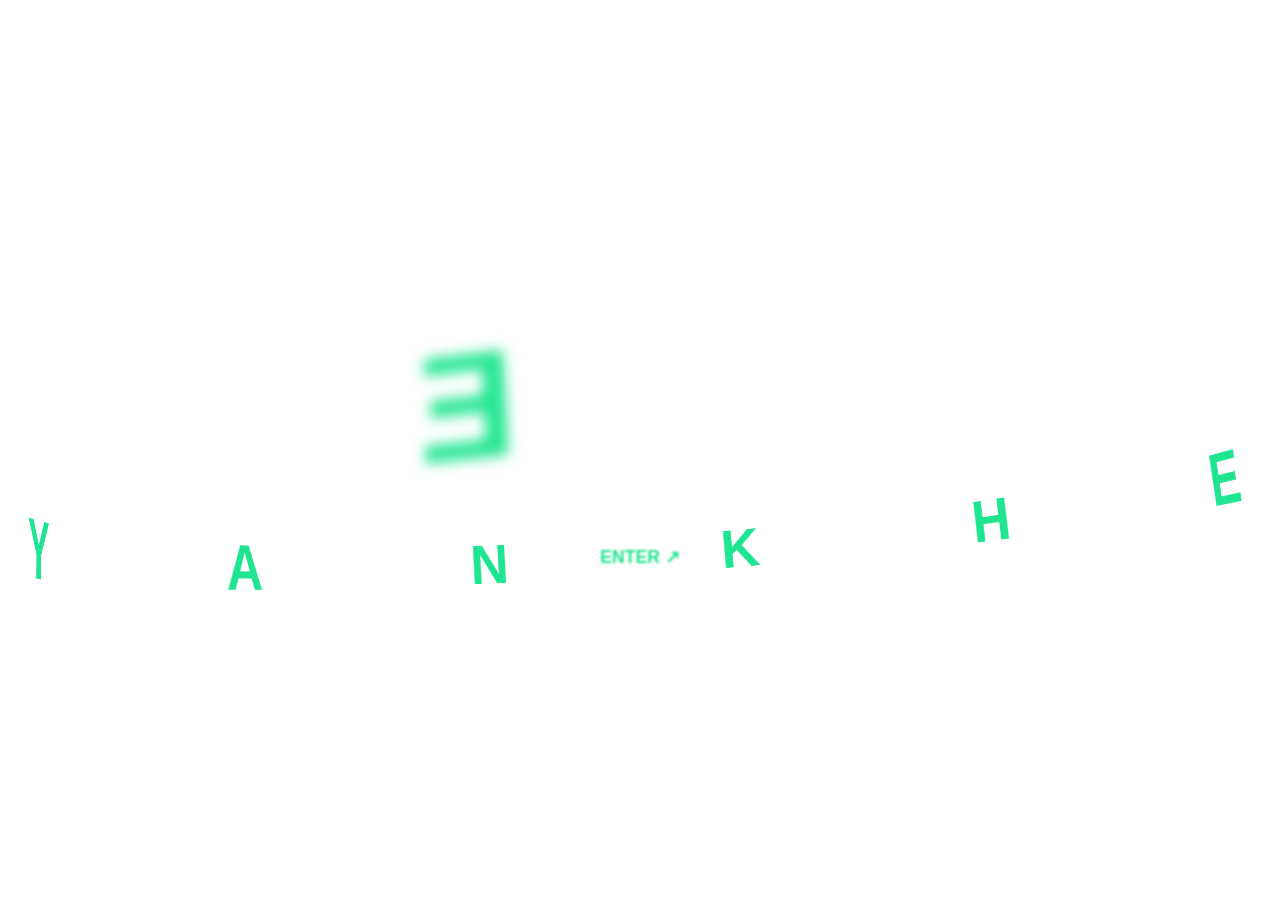
<file: index.html>
<!DOCTYPE html>
<html lang="en">
<head>
  <meta name="viewport" content="width=device-width, initial-scale=1.0">
  <meta charset="UTF-8">
  <title>3D Text Ring</title>
  
  <link rel="preconnect" href="https://fonts.googleapis.com">
  <link rel="preconnect" href="https://fonts.gstatic.com" crossorigin>
  <link href="https://fonts.googleapis.com/css2?family=Gruppo&display=swap" rel="stylesheet">

  <link rel="stylesheet" href="style.css">
</head>
<body>

  <div class="scene">
    <div class="ring" id="ring"><a href="Pagrindinis puslapis.html" class="enter-btn">ENTER ↗</a></div>

    <a href="Pagrindinis puslapis.html" class="enter-btn">ENTER ↗</a>
    
<!--
    <div class="toggle-container">
      <button id="theme-toggle">Įjunk gi nu</button>
    </div>
  </div>
-->

  <script src="script.js"></script>
</body>
</html>
</file>
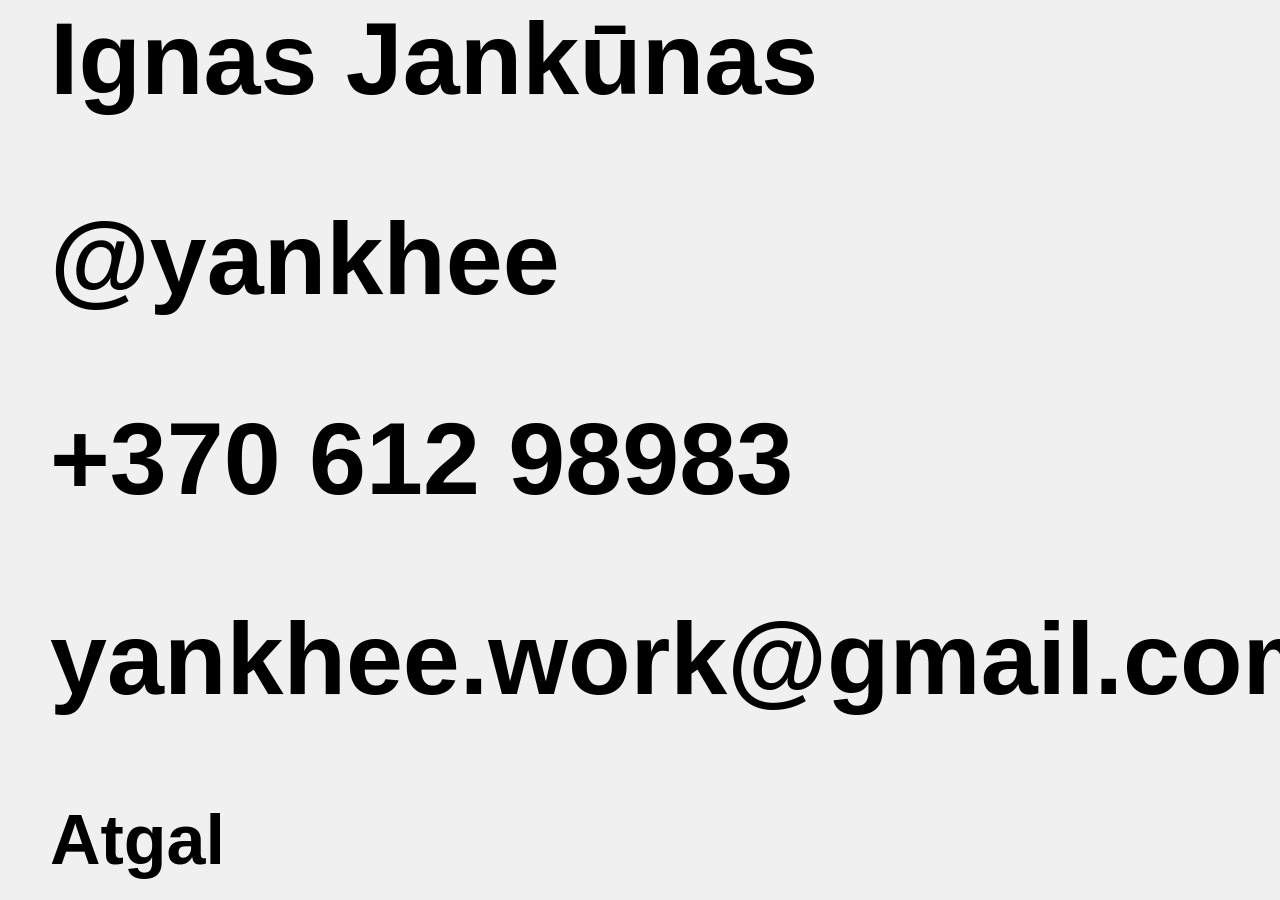
<file: Kontaktu psl.html>
<!DOCTYPE html>
<html lang="en">
<head>
    <meta name="viewport" content="width=device-width, initial-scale=1.0">
    <meta charset="UTF-8">
    <title>Kontaktai</title>

    <style>
    body {
      margin: 0;
      height: 100vh;
      background: #f0f0f0;
      overflow: hidden;
      font-family: Arial, sans-serif;
      position: relative;
    }

    .darbai-pavadinimas {
      position: absolute;
      font-size: clamp(28px, 8vw, 150px);
      user-select: none;
      margin: 0;
    }

    .darbai-pavadinimas:hover {
        color: #1fe590;
        cursor: not-allowed;
    }

    .dragging {
      color: #1fe590;
    }

    .back {
      font-size: 70px;
    }

  </style>
</head>
<body>

  <h1 class="darbai-pavadinimas" style="top: 0; left: 50px;">Ignas Jankūnas</h1>
  <h1 class="darbai-pavadinimas" style="top: 200px; left: 50px;">@yankhee</h1>
  <h1 class="darbai-pavadinimas" style="top: 400px; left: 50px;">+370 612 98983</h1>
  <h1 class="darbai-pavadinimas" style="top: 600px; left: 50px;">yankhee.work@gmail.com</h1>
  <h1 class="darbai-pavadinimas" style="top: 600px; left: 50px;"></h1>
  <h1 class="darbai-pavadinimas back" style="top: 800px; left: 50px;">Atgal</h1>

   <script>

    const elements = document.querySelectorAll('.darbai-pavadinimas');
    let currentElement = null;
    let offsetX = 0;
    let offsetY = 0;
    let isDragging = false;

    elements.forEach(el => {
      // Drag start
      el.addEventListener('mousedown', (e) => {
        const rect = el.getBoundingClientRect();
        currentElement = el;
        offsetX = e.clientX - rect.left;
        offsetY = e.clientY - rect.top;
        el.classList.add('dragging');
        isDragging = false; // reset dragging state
      });

      // Track movement to know it's a drag
      el.addEventListener('mousemove', () => {
        if (currentElement) isDragging = true;
      });

      // Click action for back
      if (el.classList.contains('back')) {
        el.addEventListener('click', () => {
          if (!isDragging) { // only trigger if it was a real click
            window.history.back();
          }
        });
      }
    });

    document.addEventListener('mousemove', (e) => {
      if (!currentElement) return;
      isDragging = true;
      currentElement.style.left = `${e.clientX - offsetX}px`;
      currentElement.style.top = `${e.clientY - offsetY}px`;
    });

    document.addEventListener('mouseup', () => {
      if (currentElement) {
        currentElement.classList.remove('dragging');
        currentElement = null;
        setTimeout(() => isDragging = false, 0); // reset
      }
    });
  </script>
</body>
</html>
</file>
<file: style.css>
/* style.css */

/* General body styles */
body {
    margin: 0;
    min-height: 100vh;
    display: flex;
    justify-content: center; /* centers container horizontally */
    align-items: center;     /* centers container vertically */
    font-family: Courier, monospace, "Courier New";
    background-color: #f5f5f5;
  }

  .gruppo-regular {
  font-family: "Gruppo", sans-serif;
  font-weight: 400;
  font-style: normal;
}

  p {
    font-family: "Gruppo", sans-serif;
}


  .darbai-pavadinimas {
    position: fixed;
    top: 0px;
    left: 20px;
    font-family: Arial, Helvetica, sans-serif;
    font-weight: 900;
    font-size: 8rem;
    margin: 0;
    color: #111;          /* default color */
    cursor: pointer;      /* show pointer on hover */
    transition: color 0.03s ease; /* smooth color change */
}

.darbai-pavadinimas:hover {
    color: #1fe590;       /* change to blue on hover */
}

.atgal {
    position: fixed;
    top: 170px;
    left: 20px;
    font-family: Arial, Helvetica, sans-serif;
    font-weight: 700;
    font-size: 2rem;
    margin: 0;
    color: #111;          /* default color */
    cursor: crosshair;      /* show pointer on hover */
    transition: color 0.03s ease; /* smooth color change */
}

.atgal:hover {
    color: #007bff;       /* change to blue on hover */
}
  
  /* Container for all content */
  .container {
    max-width: 800px; /* platinti arba siaurinti pagrinda */
    text-align: left; /* left-aligned text */
    padding: 20px;
    border: 0px solid none;
  }
  
  /* Headings and paragraphs */
  h1 {
    margin-bottom: 10px;
  }
  
  p {
    margin-bottom: 20px;
    color: #555;
  }
  
  /* Navigation links stacked vertically */
  .nav-links {
    display: flex;
    flex-direction: column;
    gap: 10px; /* spacing between links */
  }
  
  .nav-links a {
    text-decoration: none;
    color: #333;
    font-weight: normal;
    font-family: Courier, monospace, "Courier New"; /* URL-like font */
    padding: 5px 0;
    transition: all 0.3s;
    border-bottom: 2px solid transparent; /* underline effect */
  }

  .three-columns {
    display: flex;
    gap: 20px; /* space between columns */
    padding: 20px;
  }
  
  .column {
    flex: 1;
    text-align: left;       /* Align all content inside column to the left */
    background-color: none;
    padding: 10px;
    border: 1px solid none; /* patikrinimui borderiai */
    border-radius: 8px;
  }

  /* Style links like buttons */
.btn-link {
  display: inline-block;       /* behave like a button */
  padding: 10px 0px;
  font-size: 1rem;
  font-weight: bold;
  background-color: none;
  color: #000000;
  text-decoration: none;
  border-radius: 0px;
  transition: background-color 0.3s;
}

/* Text below the link (cia tekstas po linku) */
.btn-text {
  color: #111;   /* dark text on light background */
  margin-top: 10px;
  font-family: "Gruppo", sans-serif;
}

/* Dark mode */
body.dark-mode .btn-text {
  color: #f5f5f5;   /* light text on dark background */
}

/* Toggle button container */
.toggle-container {
  text-align: center;
  padding: 20px;
}

/* Button style */
#theme-toggle {
  padding: 10px 20px;
  font-size: 1rem;
  font-weight: light;
  cursor: pointer;
  background-color: transparent;
  color: #111;
  border: 0px solid currentColor;
  border-radius: 0px;
}

/* Default light mode */
body {
  background-color: #f5f5f5;
  color: #111;
}

/* Dark mode */
body.dark-mode {
  background-color: #1a1a1a;
  color: #fff;
}

/* Optional: invert colors for columns/buttons */
body.dark-mode .column {
  background-color: none;
  color: none;
}

body.dark-mode .btn-link {
  background-color: none;
  color: #f5f5f5;
}
body.dark-mode #theme-toggle {
  color: #f5f5f5;                     /* inverted text color */
  border-color: #fff;              /* border also inverts */
}

#model-container {
  border: 1px solid red; 
}

/* Responsive: reduce title size on small screens */
    

    @media (max-width: 768px) {
  .ring-wrapper {
    width: 300px;
    height: 300px;
  }

  .letter {
    font-size: 28px;
  }

  .enter-btn {
    font-size: 14px;
    letter-spacing: 0.25em;
  }
}

html, body {
  margin: 0;
  width: 100%;
  height: 100%;
  background: #fff;
  font-family: Arial, Helvetica, sans-serif;
  overflow: hidden;
}

/* ===== Scene ===== */
.scene {
  width: 100%;
  height: 100%;
  display: flex;
  flex-direction: column;
  justify-content: center;
  align-items: center;
  perspective: 1200px;
}

/* ===== Ring ===== */
.ring {
  position: relative;
  width: 300px;
  height: 300px;
  transform-style: preserve-3d;
  /* animation: rotateRing 18s linear infinite; */
}

.ring-wrapper {
  width: 600px;
  height: 600px;
}

/* Letters */
.letter {

  position: absolute;
  top: 50%;
  left: 50%;
  transform-style: preserve-3d;

  font-family: "Orbitron", sans-serif;
  font-style: normal;
  font-size: 80px;
  font-weight: 700;
  letter-spacing: 2px;
  color: #1fe590;

  transition: filter 0.3s ease;

  transform-origin: center center;
}

/* ENTER */
.enter-btn {
  margin-top: -70px;
  font-size: 1.1rem;
  font-weight: bold;
  text-decoration: none;
  color: #1fe590;
  padding-bottom: 16px;
  opacity: 100%;
  filter: blur(1px);
}

/* Rotation */
@keyframes rotateRing {
  from {
    transform: rotateY(0deg) rotateX(10deg);
  }
  to {
    transform: rotateY(360deg) rotateX(10deg);
  }
}

/* MOBILE RESPONSIVE */
    @media (max-width: 600px) {
      .three-columns {
        flex-direction: column; /* stack vertically */
        gap: 10px; /* smaller gap for mobile */
      }

      .column {
        width: 100%; /* full width on mobile */
      }

      .title {
        font-size: 36px; /* smaller title on mobile */
      }
    }
</file>
